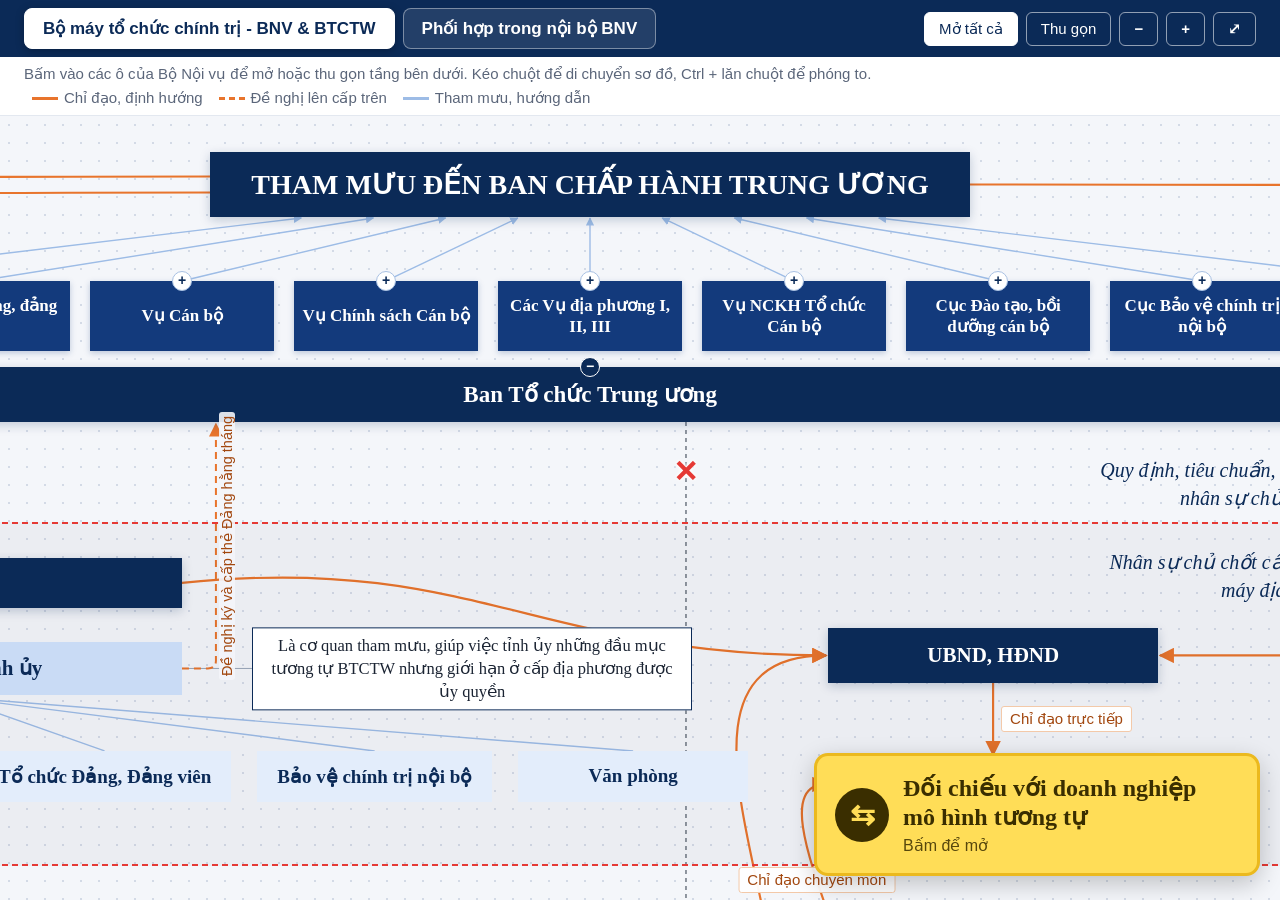
<file: index.html>
<!DOCTYPE html>
<html lang="vi">
<head>
  <meta charset="UTF-8">
  <meta name="viewport" content="width=device-width, initial-scale=1">
  <title>Bộ máy tổ chức chính trị - BNV & BTCTW</title>
  <link rel="stylesheet" href="site.css?v=202611251030">
</head>
<body>
  <header class="topbar">
    <nav class="tabs" role="tablist">
      <button class="tab" role="tab" data-view="co-cau"><span class="long">Bộ máy tổ chức chính trị - BNV &amp; BTCTW</span><span class="short">Bộ máy tổ chức</span></button>
      <button class="tab" role="tab" data-view="phoi-hop"><span class="long">Phối hợp trong nội bộ BNV</span><span class="short">Phối hợp nội bộ</span></button>
    </nav>
    <div class="tools" data-for="co-cau">
      <button id="open-all" class="btn solid">Mở tất cả</button>
      <button id="close-all" class="btn">Thu gọn</button>
    </div>
    <div class="tools" data-for="phoi-hop">
      <button id="ph-clear" class="btn">Bỏ chọn</button>
    </div>
  </header>

  <!-- Thẻ 1: cơ cấu tổ chức dạng cây -->
  <section class="view" id="view-co-cau">
    <div class="hint-bar">
      <span class="long">Bấm vào các ô của Bộ Nội vụ để mở hoặc thu gọn tầng bên dưới. Kéo chuột để di chuyển sơ đồ, Ctrl + lăn chuột để phóng to.</span>
      <span class="short">Chạm ô để mở/thu gọn. Chụm hai ngón để phóng to, thu nhỏ.</span>
      <span class="map-legend"><span><i class="sw chidao"></i>Chỉ đạo, định hướng</span> <span><i class="sw dexuat"></i>Đề nghị lên cấp trên</span> <span><i class="sw thammuu"></i>Tham mưu, hướng dẫn</span></span>
    </div>
    <button type="button" class="dc-toggle" id="dc-toggle" aria-controls="doichieu" aria-expanded="false">
      <span class="dc-toggle-icon" aria-hidden="true">⇆</span>
      <span class="dc-toggle-text">
        <b><span class="long">Đối chiếu với doanh nghiệp mô hình tương tự</span><span class="short">Đối chiếu doanh nghiệp</span></b>
        <small>Bấm để mở</small>
      </span>
    </button>
    <main id="tree-canvas" class="tree-canvas">
      <div class="map-wrap">
      <div class="map" id="map">
        <svg class="map-edges" id="map-edges"></svg>
        <div class="map-labels" id="map-labels"></div>

        <!-- Khối Đảng -->
        <section class="dang">
          <div class="m-bar m-bch" id="m-bch"></div>
          <div class="tctw">
            <div class="tctw-units" id="m-tctw-units"></div>
            <div class="tctw-row">
              <button type="button" class="m-bar m-tctw" id="m-tctw"></button>
              <div class="m-side" id="m-side"></div>
            </div>
          </div>
        </section>

        <!-- Khung Địa phương -->
        <section class="dia-phuong" id="m-dp">
          <div class="dp-left">
            <div class="m-bar m-tinhuy" id="m-tinhuy"></div>
            <div class="btctu-row">
              <div class="m-light" id="m-btctu"></div>
              <div class="m-note" id="m-btctu-note"></div>
            </div>
            <div class="btctu-children" id="m-btctu-children"></div>
          </div>
          <div class="dp-right">
            <div class="pc-note pc-dp" id="m-pc-dp"></div>
            <div class="m-bar m-ubnd" id="m-ubnd"></div>
            <div class="m-bar m-snv" id="m-snv"></div>
          </div>
          <div class="pc-note pc-tw" id="m-pc-tw"></div>
          <div class="dp-title">Địa phương</div>
        </section>

        <!-- Khối Nhà nước -->
        <section class="nhanuoc">
          <div class="m-cp" id="m-cp">
            <div class="m-cp-label" id="m-cp-label"></div>
            <div id="tree" class="tree"></div>
          </div>
        </section>
      </div>
      <aside class="doichieu" id="doichieu" hidden>
        <div class="dc-title" id="dc-title"></div>
        <div class="dc-intro" id="dc-intro"></div>
        <div class="dc-stage" id="dc-stage">
          <svg class="dc-svg" id="dc-svg"></svg>
        </div>
      </aside>
      </div>
    </main>
  </section>

  <!-- Thẻ 2: phối hợp giữa các đơn vị -->
  <section class="view" id="view-phoi-hop">
    <div class="ph-layout">
      <div class="ph-canvas" id="ph-canvas">
        <div class="ph-stage" id="ph-stage">
          <div class="ph-bo">
            <div class="ph-bo-title">Bộ Nội vụ</div>
            <div class="ph-groups" id="ph-groups"></div>
          </div>
          <button class="ph-ext ph-ngang" id="ph-ngang" data-id="ngang">Cơ quan bộ ngang hàng</button>
          <button class="ph-ext ph-dp" id="ph-dp" data-id="dp">UBND địa phương / Sở Nội vụ</button>
          <svg class="ph-edges" id="ph-edges"></svg>
          <div class="ph-labels" id="ph-labels"></div>
        </div>
      </div>
      <aside class="ph-side">
        <div class="ph-legend">
          <span><i class="sw noibo"></i>Trong Bộ</span>
          <span><i class="sw dp"></i>UBND địa phương / Sở Nội vụ</span>
          <span><i class="sw ngang"></i>Bộ ngang hàng</span>
        </div>
        <div class="ph-detail" id="ph-detail"></div>
      </aside>
    </div>
  </section>

  <script src="zoom.js?v=202611251030"></script>
  <script src="co-cau-data.js?v=202611251030"></script>
  <script src="co-cau.js?v=202611251030"></script>
  <script src="doi-chieu.js?v=202611251030"></script>
  <script src="bao-quanh.js?v=202611251030"></script>
  <script src="phoi-hop-data.js?v=202611251030"></script>
  <script src="phoi-hop.js?v=202611251030"></script>
  <script>
  (function () {
    "use strict";
    const views = ["co-cau", "phoi-hop"];
    // phóng to / thu nhỏ; trên điện thoại mở sẵn ở cỡ nhỏ để thấy toàn cảnh
    const small = window.innerWidth < 760;
    const zc = makeZoom({ canvas: document.getElementById("tree-canvas"), content: document.querySelector(".map-wrap"), initial: small ? 0.42 : 1 });
    const zp = makeZoom({ canvas: document.getElementById("ph-canvas"), content: document.getElementById("ph-stage") });
    zoomButtons(document.querySelector('.tools[data-for="co-cau"]'), zc);
    zoomButtons(document.querySelector('.tools[data-for="phoi-hop"]'), zp);
    let phFitted = !small;
    function show(v) {
      if (!views.includes(v)) v = "co-cau";
      document.querySelectorAll(".tab").forEach((t) => t.setAttribute("aria-selected", String(t.dataset.view === v)));
      document.querySelectorAll(".view").forEach((s) => s.classList.toggle("active", s.id === "view-" + v));
      document.querySelectorAll(".tools").forEach((s) => (s.hidden = s.dataset.for !== v));
      (v === "co-cau" ? zc : zp).refresh(); // khung vừa hiện: đo lại kích thước
      if (v === "co-cau" && window.coCauShow) window.coCauShow();
      if (v === "phoi-hop" && !phFitted) { phFitted = true; zp.fit(); }
      if (v === "phoi-hop" && window.phoiHopShow) window.phoiHopShow();
    }
    document.querySelectorAll(".tab").forEach((t) =>
      t.addEventListener("click", () => { history.replaceState(null, "", "#" + t.dataset.view); show(t.dataset.view); }));
    window.addEventListener("hashchange", () => show(location.hash.slice(1)));
    show(location.hash.slice(1));
  })();
  </script>
</body>
</html>
</file>
<file: site.css>
/* Giao diện chung + thẻ Cơ cấu tổ chức */
:root {
  --navy: #0B2A57;
  --unit: #133A7C;
  --line: #A9C1E3;
  --box-border: #BFD3EE;
  --bg: #F4F6FA;
  --dot: #D3DAE6;
  --text: #1B2433;
  --muted: #5B667A;
  --font: "Times New Roman", Times, serif;
  --ui: "Segoe UI", Roboto, Arial, sans-serif;
  --gap: 22px;
}
* { box-sizing: border-box; }
html, body { margin: 0; height: 100%; }
body {
  background: var(--bg); color: var(--text); font-family: var(--ui);
  display: flex; flex-direction: column;
}

.tools { display: flex; gap: 8px; flex-wrap: wrap; }

.tree-canvas {
  flex: 1; overflow: auto; cursor: grab;
  background-color: var(--bg);
  background-image: radial-gradient(var(--dot) 1.2px, transparent 1.3px);
  background-size: 18px 18px;
}
.tree-canvas.dragging { cursor: grabbing; user-select: none; }
.tree { display: inline-block; min-width: 100%; padding: 28px 24px 60px; }

/* ---- Cây: đường nối kiểu sơ đồ tổ chức ---- */
.tree ul {
  display: flex; justify-content: center; align-items: flex-start;
  margin: 0; padding: var(--gap) 0 0; position: relative; list-style: none;
}
.tree > ul { padding-top: 0; }
.tree li {
  position: relative; padding: var(--gap) 6px 0;
  display: flex; flex-direction: column; align-items: center;
}
.tree > ul > li { padding-top: 0; }
.tree li::before, .tree li::after {
  content: ""; position: absolute; top: 0; right: 50%; width: 50%; height: var(--gap);
  border-top: 2px solid var(--line);
}
.tree li::after { right: auto; left: 50%; border-left: 2px solid var(--line); }
.tree li:only-child::before, .tree li:only-child::after { display: none; }
.tree li:only-child { padding-top: 0; }
.tree li:first-child::before, .tree li:last-child::after { border: 0 none; }
.tree li:last-child::before { border-right: 2px solid var(--line); border-radius: 0 8px 0 0; }
.tree li:first-child::after { border-radius: 8px 0 0 0; }
.tree ul ul::before {
  content: ""; position: absolute; top: 0; left: 50%; height: var(--gap);
  border-left: 2px solid var(--line);
}
.tree > ul > li::before, .tree > ul > li::after { display: none; }

.tree ul.closed { display: none; }
.tree ul.opening { animation: drop .22s ease-out; }
@keyframes drop { from { opacity: 0; transform: translateY(-8px); } to { opacity: 1; transform: none; } }

/* ---- Ô ---- */
.node {
  position: relative; font-family: var(--font); text-align: center;
  border: 0; margin: 0; padding: 0; background: none; color: inherit; font-size: inherit;
}
button.node { cursor: pointer; }
button.node:focus-visible { outline: 3px solid #8DB5EC; outline-offset: 3px; }

.lv1 {
  background: var(--navy); color: #fff; font-weight: bold; font-size: 24px;
  padding: 14px 40px; min-width: min(640px, 80vw); border-radius: 4px;
  box-shadow: 0 3px 10px rgba(11,42,87,.25);
}
.lv2 {
  background: #fff; border: 1.5px solid var(--navy); color: var(--navy); border-radius: 8px;
  font-weight: bold; font-size: 15px; padding: 8px 14px; width: 168px; line-height: 1.3;
  box-shadow: 0 2px 6px rgba(0,0,0,.08);
}
.lv3 {
  background: var(--unit); color: #fff; font-weight: bold; font-size: 14.5px;
  width: 142px; min-height: 58px; padding: 8px 8px; line-height: 1.25;
  display: flex; align-items: center; justify-content: center;
  box-shadow: 0 2px 6px rgba(19,58,124,.25);
}
.lv4 {
  background: #fff; border: 1.5px solid var(--box-border); border-radius: 3px;
  font-size: 13px; color: #333; width: 142px; padding: 8px 8px; line-height: 1.4;
}
.list { width: 236px; text-align: left; }
.tree .list ul { display: block; padding: 0 0 0 18px; margin: 0; }
.tree .list ul::before { display: none; }
.tree .list li { display: list-item; list-style: disc; padding: 1px 0; }
.tree .list li::before, .list li::after { display: none; }

button.node:hover.lv2 { border-color: var(--navy); background: #F3F7FD; }
button.node:hover.lv3 { background: #1B4C9C; }
button.node:hover.lv4 { border-color: #7FA3D6; background: #F6F9FE; }

/* nút +/− dưới ô có tầng con */
.toggle {
  position: absolute; left: 50%; bottom: -10px; transform: translateX(-50%);
  width: 20px; height: 20px; border-radius: 50%;
  background: #fff; border: 1.5px solid var(--line); color: var(--navy);
  font: bold 14px/16px var(--ui); text-align: center; z-index: 2;
}
.node.open .toggle { background: var(--navy); border-color: var(--navy); color: #fff; }
.lv1 .toggle { display: none; }


/* ---- Thanh trên cùng, thẻ ---- */
.topbar {
  background: var(--navy); color: #fff; padding: 0 24px; min-height: 52px;
  display: flex; align-items: center; gap: 20px; flex-wrap: wrap;
}
.tabs { display: flex; gap: 4px; align-self: stretch; }
.tab {
  background: none; border: 0; color: rgba(255,255,255,.75); cursor: pointer;
  font: 600 14px var(--ui); padding: 0 14px; border-bottom: 3px solid transparent;
}
.tab:hover { color: #fff; }
.tab[aria-selected="true"] { color: #fff; border-bottom-color: #8DB5EC; }
.tab:focus-visible { outline: 2px solid #8DB5EC; outline-offset: -4px; }
.topbar .tools { margin-left: auto; }
.tools[hidden] { display: none; }
.btn {
  border: 1px solid rgba(255,255,255,.55); background: transparent; color: #fff;
  padding: 6px 12px; border-radius: 6px; cursor: pointer; font-size: 13px; font-family: var(--ui);
}
.btn:hover { background: rgba(255,255,255,.12); }
.btn.solid { background: #fff; color: var(--navy); border-color: #fff; }
.btn.solid:hover { background: #E6ECF6; }

.view { display: none; flex: 1; min-height: 0; flex-direction: column; }
.view.active { display: flex; }
.hint-bar { font-size: 13px; color: var(--muted); padding: 8px 24px; background: #fff; border-bottom: 1px solid #E3E8F0;
  display: flex; justify-content: space-between; gap: 6px 20px; flex-wrap: wrap; }

/* ---- Thẻ Phối hợp ---- */
:root {
  /* một dải màu xanh, đậm → nhạt */
  --c-noibo: #133A7C;
  --c-dp: #2E62AE;
  --c-ngang: #5B8ACB;
  --ring: #8DB5EC;
}
.ph-layout { flex: 1; min-height: 0; display: flex; }
.ph-canvas {
  flex: 1; min-width: 0; overflow: auto;
  background-color: var(--bg);
  background-image: radial-gradient(var(--dot) 1.2px, transparent 1.3px);
  background-size: 18px 18px;
}
.ph-stage {
  position: relative; width: max-content; margin: 0 auto; padding: 24px;
  display: grid; grid-template-columns: auto 230px 170px; grid-template-rows: auto 170px auto;
}
.ph-bo {
  grid-column: 1; grid-row: 1;
  border: 1.5px solid var(--navy); border-radius: 10px; background: rgba(255,255,255,.92); padding: 0 12px 14px;
}
.ph-bo-title {
  font-family: var(--font); font-weight: bold; font-size: 18px; color: #fff; background: var(--navy);
  margin: 0 -12px 12px; padding: 8px; text-align: center; border-radius: 8px 8px 0 0;
}
.ph-groups { display: grid; grid-template-columns: repeat(5, 150px); gap: 12px; align-items: start; }
.ph-group-title {
  font-family: var(--font); font-weight: bold; font-size: 13px; text-align: center;
  border: 1.2px solid var(--navy); border-radius: 6px; padding: 5px 6px; color: var(--navy); margin-bottom: 10px; min-height: 44px;
  display: flex; align-items: center; justify-content: center; background: #fff;
}
.ph-unit, .ph-ext {
  display: flex; align-items: center; justify-content: center; text-align: center; width: 100%;
  font-family: var(--font); font-weight: bold; cursor: pointer; border: 0;
  transition: opacity .2s, box-shadow .2s, filter .2s;
  position: relative; z-index: 2;
}
.ph-unit {
  background: var(--unit); color: #fff; font-size: 13.5px; line-height: 1.25;
  min-height: 46px; padding: 6px; margin-bottom: 8px;
}
.ph-unit:hover { background: #1B4C9C; }
.ph-unit.nodata { background: #7F9CC6; }
.ph-ext {
  border-radius: 10px; font-size: 19px; color: #fff; padding: 12px; box-shadow: 0 3px 10px rgba(0,0,0,.15);
}
.ph-ngang { grid-column: 3; grid-row: 1; align-self: center; height: 260px; background: var(--c-ngang); }
.ph-dp { grid-column: 1; grid-row: 3; height: 64px; background: var(--c-dp); }
.ph-ext:hover { filter: brightness(1.08); }
.ph-unit:focus-visible, .ph-ext:focus-visible { outline: 3px solid var(--ring); outline-offset: 2px; }

.ph-stage.has-sel .ph-unit,
.ph-stage.has-sel .ph-ext,
.ph-stage.has-sel .ph-group-title { opacity: .22; }
.ph-stage.has-sel .rel { opacity: 1; }
.ph-stage .sel { opacity: 1 !important; box-shadow: 0 0 0 3px var(--ring), 0 4px 14px rgba(0,0,0,.25); }

.ph-edges, .ph-labels { position: absolute; left: 0; top: 0; pointer-events: none; }
.ph-edges { overflow: visible; z-index: 1; }
.ph-edges > path { fill: none; stroke-width: 2.4; }
.ph-edges path.fan { stroke-width: 1.3; opacity: .55; }
.ph-edges path.hit { stroke: transparent; stroke-width: 14; pointer-events: stroke; cursor: help; }
.ph-labels { z-index: 4; width: 100%; height: 100%; }
.ph-label {
  position: absolute; max-width: 220px; width: max-content;
  background: #fff; border: 1px solid #D6DCE6; border-left: 4px solid var(--c); border-radius: 4px;
  padding: 5px 8px; font-size: 12px; line-height: 1.35; color: var(--text);
  box-shadow: 0 2px 8px rgba(0,0,0,.12); animation: fadein .2s ease-out;
}
.ph-label.hidden { display: none; }
.ph-label.hot { z-index: 2; box-shadow: 0 0 0 2px var(--c), 0 4px 12px rgba(0,0,0,.2); }
@keyframes fadein { from { opacity: 0; } to { opacity: 1; } }

.ph-side {
  width: 330px; flex: none; background: #fff; border-left: 1px solid #E3E8F0;
  overflow-y: auto; padding: 16px 18px; font-size: 14px;
}
.ph-legend { display: flex; flex-direction: column; gap: 6px; font-size: 13px; color: var(--muted); padding-bottom: 12px; border-bottom: 1px solid #E3E8F0; }
.ph-legend span { display: flex; align-items: center; gap: 8px; }
.sw { display: inline-block; width: 28px; height: 3px; border-radius: 2px; }
.sw.noibo { background: var(--c-noibo); } .sw.dp { background: var(--c-dp); } .sw.ngang { background: var(--c-ngang); }
.ph-detail h2 { font-family: var(--font); font-size: 19px; margin: 14px 0 6px; color: var(--navy); }
.ph-detail h3 { font-size: 12px; text-transform: uppercase; letter-spacing: .04em; margin: 14px 0 4px; color: var(--c, var(--muted)); }
.ph-detail p { margin: 4px 0; line-height: 1.45; }
.ph-detail .muted { color: var(--muted); }
.ph-detail ul { margin: 4px 0; padding-left: 18px; }
.ph-detail li { margin: 4px 0; line-height: 1.45; }
.ph-detail .note { background: #EEF4FC; border-left: 3px solid var(--c-dp); padding: 6px 8px; font-size: 13px; margin-top: 14px; }
.ph-detail a.link { color: var(--navy); font-weight: 600; }

@media (max-width: 1100px) {
  .ph-layout { flex-direction: column; overflow-y: auto; }
  .ph-canvas { flex: none; max-height: 78vh; }
  .ph-side { width: auto; border-left: 0; border-top: 1px solid #E3E8F0; overflow: visible; }
}
@media (max-width: 640px) {
  .topbar { padding: 0 16px; gap: 10px; }
  .hint-bar { padding: 8px 16px; }
  .tree { padding: 20px 16px 60px; }
  .lv1 { font-size: 20px; padding: 12px 20px; }
}

/* ---- Thẻ Cơ cấu: khối Đảng và khối Nhà nước bao quanh Bộ Nội vụ ---- */
:root { --orange: #E8742C; --tm: #9DBCE6; }
.map-legend { display: flex; align-items: center; gap: 6px 8px; flex-wrap: wrap; }
.map-legend .sw { width: 26px; height: 0; border-top: 3px solid; border-radius: 0; margin-left: 8px; }
.map-legend .sw.chidao { border-color: var(--orange); }
.map-legend .sw.dexuat { border-color: var(--orange); border-top-style: dashed; }
.map-legend .sw.thammuu { border-color: var(--tm); }

.map {
  position: relative; display: flex; flex-direction: column; align-items: center;
  width: max-content; min-width: 100%; padding: 36px 240px 80px;
}
.map-edges { position: absolute; left: 0; top: 0; z-index: 0; pointer-events: none; overflow: visible; }
.map-edges > path { fill: none; }
.map-labels { position: absolute; inset: 0; z-index: 3; pointer-events: none; }
.map-label {
  position: absolute; transform: translate(-50%, -50%); white-space: nowrap;
  font: 12px var(--ui); color: #A2470F; background: rgba(255,255,255,.95);
  padding: 2px 7px; border-radius: 3px; border: 1px solid #F3C9A9;
}
.map-label.blue { color: var(--navy); border-color: var(--box-border); }
.dang, .nhanuoc { position: relative; z-index: 1; }
.dang { align-self: stretch; display: flex; flex-direction: column; align-items: center; }

.m-bar {
  background: var(--navy); color: #fff; font-family: var(--font); font-weight: bold; text-align: center;
  padding: 12px 24px; box-shadow: 0 3px 10px rgba(11,42,87,.22);
}
.m-bch { font-size: 20px; text-transform: uppercase; min-width: 620px; margin-bottom: 64px; }
.tctw { display: flex; flex-direction: column; }
.tctw-units { display: flex; gap: 20px; align-items: flex-end; }
.tctw-col { width: 148px; display: flex; flex-direction: column; gap: 14px; }
.m-desc {
  background: #fff; border: 1.5px solid var(--box-border); border-radius: 3px;
  font: 12.5px/1.4 var(--font); color: #333; padding: 7px 8px;
}
.m-unit {
  background: var(--unit); color: #fff; font: bold 13.5px/1.25 var(--font); text-align: center;
  min-height: 56px; padding: 6px; display: flex; align-items: center; justify-content: center;
  box-shadow: 0 2px 6px rgba(19,58,124,.25);
}
.tctw-row { position: relative; margin-top: 16px; }
.m-tctw { font-size: 18px; }
.m-side {
  position: absolute; left: calc(100% + 150px); top: 50%; transform: translateY(-50%);
  background: #fff; border: 1.5px solid var(--box-border); font: 600 14px var(--font); color: var(--navy);
  padding: 10px 22px; white-space: nowrap;
}

.phan-cap { align-self: stretch; margin: 44px 0 30px; font-family: var(--font); color: var(--navy); }
.pc-text { display: flex; justify-content: space-between; align-items: baseline; gap: 24px; padding: 0 8px; }
.pc-text b { background: var(--bg); padding: 0 4px; font: bold 12px var(--ui); letter-spacing: .08em; text-transform: uppercase; color: var(--orange); }
.pc-text span { font-size: 17px; text-align: right; max-width: 460px; }
.pc-line { border-top: 2px dashed var(--orange); margin: 8px 0; opacity: .8; }

.m-tinhuy { min-width: 380px; font-size: 17px; }
.btctu-row { position: relative; margin-top: 30px; }
.m-light {
  background: #C9DBF5; color: var(--navy); font: bold 16px var(--font); text-align: center;
  padding: 12px 24px; min-width: 380px;
}
.m-note {
  position: absolute; left: calc(100% + 70px); top: 50%; transform: translateY(-50%); width: 360px;
  background: #fff; border: 1px solid var(--navy); font: 13.5px/1.4 var(--font); text-align: center; padding: 6px 10px;
}
.btctu-children { display: flex; gap: 22px; margin-top: 56px; }
.m-child {
  background: #E3EDFB; color: var(--navy); font: 600 15px var(--font); text-align: center;
  padding: 12px 18px; min-width: 190px;
}

.nhanuoc { display: flex; align-items: flex-start; gap: 240px; margin-top: 110px; }
.m-cp {
  position: relative; background: rgba(201,219,245,.28); border: 1.5px solid #9DB6DA; border-radius: 12px;
  padding: 36px 8px 8px;
}
.m-cp-label { position: absolute; left: 16px; top: 9px; font: bold 15px var(--font); color: var(--navy); }
.m-cp .tree { padding: 28px 24px 40px; }
.m-ubnd { margin-top: 64px; min-width: 300px; font-size: 18px; padding: 15px 24px; }

/* Ban Tổ chức TW: đóng mở như Bộ Nội vụ */
button.m-unit, button.m-tctw { border: 0; cursor: pointer; position: relative; width: 100%; }
button.m-unit:hover { background: #1B4C9C; }
button.m-tctw:hover { background: #14366B; }
button.m-unit:focus-visible, button.m-tctw:focus-visible { outline: 3px solid #8DB5EC; outline-offset: 3px; }
.toggle.top { top: -10px; bottom: auto; }
.m-tctw.open .toggle, .m-unit.open .toggle { background: var(--navy); border-color: #fff; color: #fff; }
.m-desc.closed, .tctw-units.closed { display: none; }
.m-desc.opening, .tctw-units.opening { animation: drop .22s ease-out; }

/* Khung Địa phương */
.pc-note { font: italic 16px/1.4 var(--font); color: var(--navy); }
.pc-tw { position: absolute; right: 28px; bottom: calc(100% + 12px); width: 320px; text-align: center; }
.dia-phuong {
  position: relative; z-index: 1; align-self: stretch; margin-top: 56px;
  border: 2px dashed #E53935; background: rgba(15,23,42,.035);
  display: flex; justify-content: space-between; align-items: flex-start; gap: 80px;
  padding: 34px 48px 52px;
}
.dp-left { display: flex; flex-direction: column; align-items: flex-start; }
.dp-left .btctu-row { margin-top: 34px; }
.dp-right { display: flex; flex-direction: column; align-items: center; gap: 74px; margin: 70px 300px 0 0; }
.pc-dp { position: absolute; right: 28px; top: 24px; width: 300px; text-align: center; }
.dp-title { position: absolute; right: 18px; bottom: 12px; color: #E53935; font: bold 18px var(--font); text-transform: uppercase; letter-spacing: .04em; }
.m-ubnd, .m-snv { margin-top: 0; min-width: 280px; font-size: 17px; padding: 13px 24px; }
.nhanuoc { margin-top: 90px; }
.map-label.side { transform: translate(8px, -50%); }
.map-x {
  position: absolute; transform: translate(-50%, -50%); pointer-events: auto; cursor: help;
  color: #E53935; font: bold 30px/1 var(--ui); text-shadow: 0 0 4px #fff, 0 0 4px #fff;
}
.map-label.vert {
  transform: translate(-50%, -50%) rotate(-90deg); padding: 0 4px; border: 0; background: rgba(244,246,250,.9);
  font-size: 11.5px;
}

/* Sơ đồ đối chiếu với doanh nghiệp, bên phải sơ đồ gốc */
.map-wrap { display: flex; align-items: flex-start; width: max-content; min-width: 100%; justify-content: center; }
.map-wrap .map { min-width: 0; padding-right: 340px; }
.doichieu {
  flex: none; margin: 36px 48px 80px 0; background: #FFFCF0; border: 1.5px solid #F3D36B; border-radius: 10px;
  padding: 0 0 20px; box-shadow: 0 2px 10px rgba(0,0,0,.06);
}
.dc-title {
  background: #FFDD57; color: #3A2E00; font: bold 22px var(--font); text-align: center;
  padding: 14px 20px; border-radius: 8px 8px 0 0; margin-bottom: 16px;
}
.dc-stage { position: relative; margin: 0 16px; }
.dc-svg { position: absolute; left: 0; top: 0; }
.dc-svg > .dc-edge { fill: none; stroke-width: 3; }
.dc-svg > .dc-link { fill: none; stroke: #D9B53A; stroke-width: 1.5; stroke-dasharray: 5 5; }
.dc-box { fill: #FFDD57; }
.dc-text { font: 22px var(--font); fill: #1B2433; text-anchor: middle; dominant-baseline: central; }
.dc-label { font: italic 19px var(--font); fill: #1B2433; text-anchor: middle; }
.dc-note {
  position: absolute; background: #fff; border: 1.5px solid #F3D36B; border-left: 6px solid #EBB91E; border-radius: 6px;
  padding: 12px 14px 12px 16px; font: 14.5px/1.5 var(--ui); color: var(--text); box-shadow: 0 2px 8px rgba(0,0,0,.08);
}
.dc-no {
  position: absolute; left: -14px; top: -14px; width: 26px; height: 26px; border-radius: 50%;
  background: #EBB91E; color: #3A2E00; font: bold 14px/26px var(--ui); text-align: center;
}
.dc-note-title { font: bold 17px/1.35 var(--font); color: #3A2E00; margin-bottom: 6px; }
.dc-note p { margin: 0; }
.dc-note ul { margin: 4px 0 6px; padding-left: 20px; }
.dc-note li { margin: 3px 0; }
.dc-h { font-weight: 700; margin-top: 8px; }
.dc-h.loi { color: #2F6B2F; }
.dc-h.hai { color: #B3261E; }
.dc-ket { margin-top: 10px !important; padding-top: 8px; border-top: 1px dashed #E6CB6A; font-weight: 600; }

/* Nút đóng/mở khung đối chiếu: to, luôn nằm ở mép phải màn hình */
#view-co-cau { position: relative; }
.doichieu[hidden] { display: none; }
.dc-toggle {
  position: absolute; right: 20px; top: 50%; transform: translateY(-50%); z-index: 20;
  display: flex; align-items: center; gap: 14px; text-align: left; cursor: pointer;
  background: #FFDD57; color: #3A2E00; border: 3px solid #EBB91E; border-radius: 14px;
  padding: 18px 24px 18px 18px; box-shadow: 0 8px 24px rgba(0,0,0,.22);
  animation: dc-pulse 2.2s ease-in-out 3;
}
.dc-toggle:hover { background: #FFE47A; }
.dc-toggle:focus-visible { outline: 4px solid var(--navy); outline-offset: 3px; }
.dc-toggle-icon {
  width: 54px; height: 54px; border-radius: 50%; background: #3A2E00; color: #FFDD57;
  display: flex; align-items: center; justify-content: center; font: bold 30px/1 var(--ui); flex: none;
}
.dc-toggle-text b { display: block; font: bold 22px/1.2 var(--font); max-width: 300px; }
.dc-toggle-text small { display: block; font: 15px var(--ui); margin-top: 4px; opacity: .85; }
.dc-toggle.open { background: #3A2E00; color: #FFDD57; border-color: #3A2E00; }
.dc-toggle.open .dc-toggle-icon { background: #FFDD57; color: #3A2E00; }
@keyframes dc-pulse {
  0%, 100% { box-shadow: 0 8px 24px rgba(0,0,0,.22), 0 0 0 0 rgba(235,185,30,.6); }
  50% { box-shadow: 0 8px 24px rgba(0,0,0,.22), 0 0 0 16px rgba(235,185,30,0); }
}
@media (max-width: 640px) {
  .dc-toggle { right: 10px; top: auto; bottom: 14px; transform: none; padding: 10px 14px 10px 10px; gap: 10px; }
  .dc-toggle-icon { width: 38px; height: 38px; font-size: 22px; }
  .dc-toggle-text b { font-size: 16px; }
  .dc-toggle-text small { font-size: 12px; }
}
/* khi khung đã mở: nút lên góc trên để không che nội dung */
.dc-toggle.open { top: 50px; transform: none; padding: 10px 18px 10px 12px; }
.dc-toggle.open .dc-toggle-icon { width: 40px; height: 40px; font-size: 22px; }
.dc-toggle.open .dc-toggle-text b { font-size: 18px; }
@media (max-width: 640px) { .dc-toggle.open { top: auto; bottom: 14px; } }

/* ===== Chữ to hơn cho dễ đọc ===== */
.hint-bar { font-size: 15px; }
.tab { font-size: 16px; }
.btn { font-size: 15px; padding: 7px 14px; }

/* khối Đảng, khung Địa phương */
.m-bch { font-size: 28px; padding: 16px 32px; min-width: 760px; }
.tctw-col { width: 184px; }
.m-desc { font-size: 16px; line-height: 1.45; padding: 9px 10px; }
.m-unit { font-size: 17px; min-height: 70px; padding: 8px; }
.m-tctw { font-size: 23px; padding: 14px 24px; }
.m-side { font-size: 18px; padding: 12px 24px; }
.map-label { font-size: 15px; padding: 3px 8px; }
.map-label.vert { font-size: 14.5px; }
.pc-note { font-size: 20px; }
.pc-tw, .pc-dp { width: 380px; }
.m-tinhuy { font-size: 22px; min-width: 460px; }
.m-light { font-size: 21px; min-width: 460px; padding: 14px 24px; }
.m-note { font-size: 16.5px; width: 440px; }
.m-child { font-size: 19px; min-width: 230px; padding: 14px 20px; }
.btctu-children { gap: 26px; }
.m-ubnd, .m-snv { font-size: 21px; min-width: 330px; padding: 15px 24px; }
.dp-title { font-size: 24px; }
.m-cp-label { font-size: 20px; }
.m-cp { padding-top: 44px; }
.m-ubnd { margin-top: 0; }

/* cây Bộ Nội vụ */
.lv1 { font-size: 30px; padding: 16px 44px; }
.lv2 { font-size: 18px; width: 204px; padding: 10px 14px; }
.lv3 { font-size: 17px; width: 172px; min-height: 66px; }
.lv4 { font-size: 15.5px; width: 172px; }
.list { width: 280px; }

/* khung đối chiếu: phóng to cả khung cho đều */
.dc-stage { zoom: 1.2; }
.dc-title { font-size: 26px; }
.dc-toggle-text b { font-size: 24px; max-width: 330px; }
.dc-toggle-text small { font-size: 16px; }

/* thẻ Phối hợp */
.ph-groups { grid-template-columns: repeat(5, 178px); }
.ph-group-title { font-size: 15px; }
.ph-unit { font-size: 16px; min-height: 54px; }
.ph-bo-title { font-size: 22px; }
.ph-ext { font-size: 22px; }
.ph-label { font-size: 14px; max-width: 250px; }
.ph-side { font-size: 15.5px; width: 360px; }
.ph-legend { font-size: 14.5px; }
.ph-detail h2 { font-size: 22px; }
.ph-detail h3 { font-size: 13px; }
.dia-phuong { margin-top: 100px; }
/* nút đối chiếu: góc dưới bên phải để ít che sơ đồ */
.dc-toggle { top: auto; bottom: 24px; transform: none; }
.dc-toggle.open { top: auto; bottom: 24px; }
/* thẻ Phối hợp: màn hình dưới 1750px thì khung chi tiết xuống dưới để sơ đồ đủ chỗ */
.ph-groups { grid-template-columns: repeat(5, 168px); }
.ph-stage { grid-template-columns: auto 200px 170px; }
@media (max-width: 1750px) {
  .ph-layout { flex-direction: column; overflow-y: auto; }
  .ph-canvas { flex: none; max-height: 80vh; }
  .ph-side { width: auto; border-left: 0; border-top: 1px solid #E3E8F0; overflow: visible; }
}

.dc-intro {
  margin: -4px 24px 14px; padding: 12px 16px; background: #FFF4C2; border-left: 6px solid #EBB91E; border-radius: 4px;
  font: italic 20px/1.4 var(--font); color: #3A2E00;
}

/* ===== Phóng to / thu nhỏ ===== */
.zoom-sizer { margin: 0 auto; overflow: hidden; }
.map-wrap { min-width: 0; }
.ph-stage { margin: 0; }
.tree-canvas, .ph-canvas { touch-action: pan-x pan-y; }
.zoom-btn { min-width: 38px; font-weight: 700; }
.short { display: none; }

/* ===== Điện thoại ===== */
@media (max-width: 760px) {
  .long { display: none; }
  .short { display: inline; }
  .topbar { padding: 6px 10px 8px; gap: 6px; min-height: 0; flex-direction: column; align-items: stretch; }
  .tabs { gap: 0; }
  .tab { flex: 1; font-size: 15px; padding: 8px 4px; white-space: nowrap; }
  .topbar .tools { margin-left: 0; justify-content: center; gap: 6px; flex-wrap: nowrap; }
  .btn { font-size: 13.5px; padding: 6px 10px; }
  .zoom-btn { min-width: 34px; padding: 6px 0; font-size: 16px; }
  .hint-bar { font-size: 12.5px; padding: 6px 12px; gap: 4px; }
  .map-legend { gap: 2px 4px; font-size: 12px; }
  .map-legend .sw { width: 18px; margin-left: 4px; }
  .map-legend .sw:first-child { margin-left: 0; }

  .dc-toggle, .dc-toggle.open {
    right: 10px; bottom: 12px; top: auto; transform: none;
    padding: 6px 12px 6px 6px; gap: 8px; border-width: 2px; border-radius: 999px;
    box-shadow: 0 4px 12px rgba(0,0,0,.2); animation: none;
  }
  .dc-toggle-icon, .dc-toggle.open .dc-toggle-icon { width: 30px; height: 30px; font-size: 17px; }
  .dc-toggle-text b, .dc-toggle.open .dc-toggle-text b { font: bold 14px/1.2 var(--ui); max-width: none; }
  .dc-toggle-text small { display: none; }

  .ph-canvas { max-height: 60vh; }
  .ph-side { padding: 12px 14px; font-size: 15px; }
  .ph-legend { flex-direction: row; flex-wrap: wrap; gap: 6px 14px; font-size: 13px; }
}
.map-legend > span { white-space: nowrap; display: inline-flex; align-items: center; gap: 6px; }
@media (max-width: 760px) { .map-legend .sw { margin-left: 0; } .map-legend { gap: 2px 12px; } }

/* Ô đơn vị Bộ Nội vụ: một ô gộp Đối tượng hướng đến / CNNV / Cơ quan trực thuộc */
.tree .combo { width: 280px; text-align: left; padding: 10px 12px; }
.tree .combo .row { margin: 0 0 6px; }
.tree .combo .row:last-child { margin-bottom: 0; }
.tree .combo .row b { color: var(--navy); }
.tree .combo ul { display: block; padding: 2px 0 0 20px; margin: 0; }
.tree .combo ul::before { display: none; }
.tree .combo li { display: list-item; list-style: disc; padding: 1px 0; }
.tree .combo li::before, .tree .combo li::after { display: none; }

/* Hai thẻ trên cùng: dạng nút nổi bật */
.tabs { gap: 8px; align-self: center; padding: 8px 0; }
.tab {
  font: 700 17px var(--ui); color: #fff; padding: 9px 18px; border-radius: 8px;
  background: rgba(255,255,255,.1); border: 1.5px solid rgba(255,255,255,.4);
  transition: background .15s, color .15s;
}
.tab:hover { background: rgba(255,255,255,.2); border-color: rgba(255,255,255,.7); }
.tab[aria-selected="true"] {
  background: #fff; color: var(--navy); border-color: #fff; box-shadow: 0 2px 8px rgba(0,0,0,.25);
}
.tab:focus-visible { outline: 3px solid #FFDD57; outline-offset: 2px; }
@media (max-width: 760px) {
  .tabs { padding: 4px 0 0; gap: 6px; }
  .tab { font-size: 15px; padding: 8px 6px; }
}
</file>
